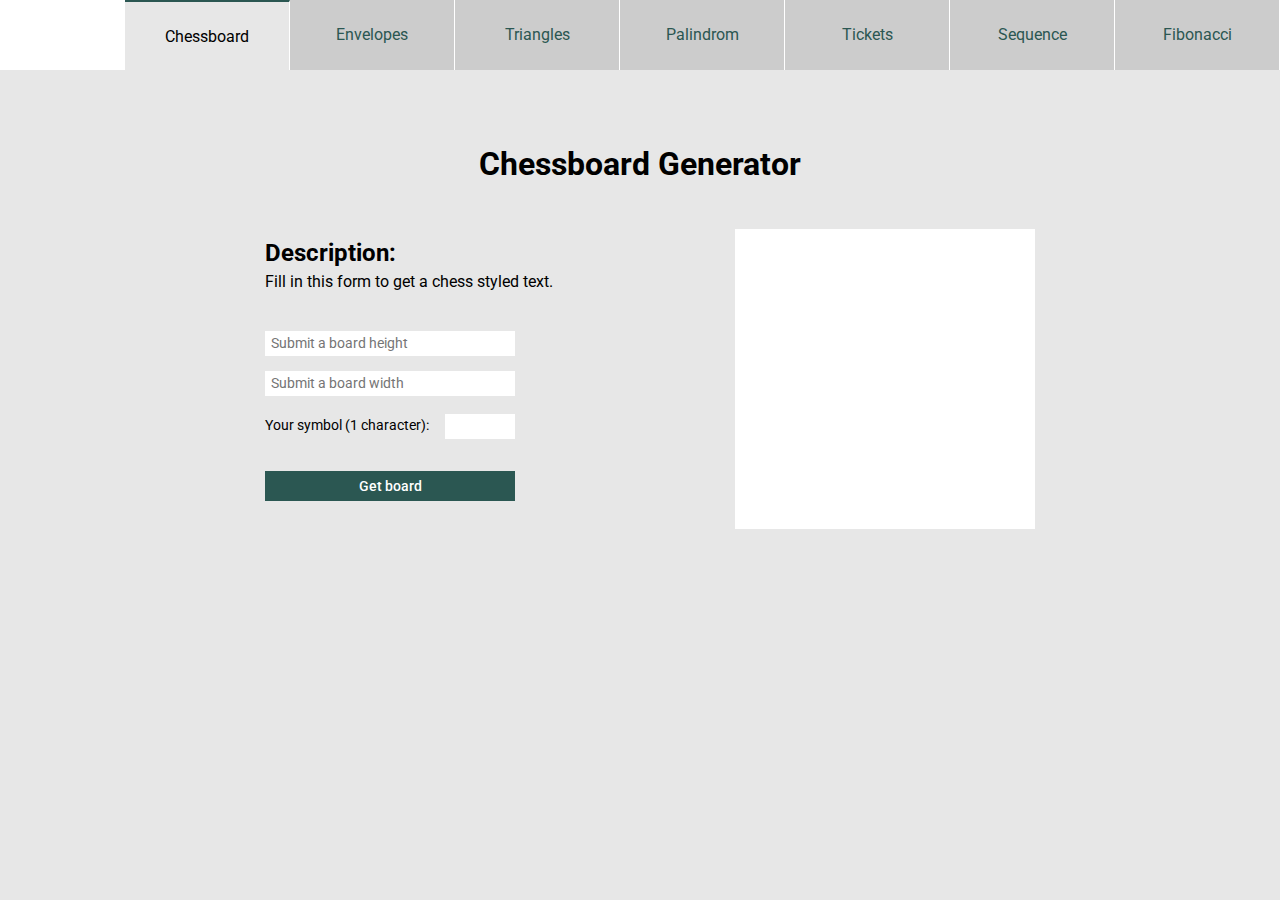
<file: demo1/index.html>
<!DOCTYPE html>
<html lang="en">
<head>
    <meta charset="UTF-8">
    <meta name="viewport" content="width=device-width, initial-scale=1.0">
    <link rel="preconnect" href="https://fonts.gstatic.com">
    <link href="https://fonts.googleapis.com/css2?family=Roboto:wght@300&display=swap" rel="stylesheet">
    <link rel="stylesheet" href="css/style.css">
    <title>Demo</title>
</head>
<body>
<nav>
    <ul class='tabs'>
        <li id='task1' class='active'>Chessboard</li>
        <li id='task2'>Envelopes</li>
        <li id='task3'>Triangles</li>
        <li id='task4'>Palindrom</li>
        <li id='task5'>Tickets</li>
        <li id='task6'>Sequence</li>
        <li id='task7'>Fibonacci</li>
    </ul>
</nav>
<main>
    <div data-id='task1' class='task'>  
        <h1 class='title'>Chessboard Generator</h1>
        <div class="content">
            <div class="input-container">
                <div class="desc-container">
                    <h2>Description:</h2>
                    <p class="desc pad20">Fill in this form to get a chess styled text.</p>
                </div>
                <div>
                    <input type="number" name="height" placeholder="Submit a board height" class='wide-field' step='1'>
                    <input type="number" name="width" placeholder="Submit a board width" class='wide-field' step='1'>
                    <div class='wide-field line-labeled-field'>
                        <label for="symbolTask1">Your symbol (1 character):</label>
                        <input type="text" id="symbolTask1" name="symbol">   
                    </div>
                    <button data-id='task1' class="submit">Get board</button>
                </div>
            </div> 
            <div class="output-field">
                <pre class="output"></pre>
            </div>
        </div>
    </div>   

    <!-- Task2 -->
    <div data-id='task2' class='hide task'>  
        <h1 class='title'>Envelope analyzer</h1>
        <div class="content">
            <div class="input-container">
                <div class="desc-container">
                    <h2>Description:</h2>
                    <p class="desc pad20">Compare two envelopes using this form. Simply submit the length of envelopes' sides</p>
                </div>
                <div>
                    <div class="pad10 inputObj"><h4>Envelope 1</h4>
                        <input type="text" name="a" placeholder="First side" class="small-field">
                        <span>X</span>
                        <input type="text" name="b" placeholder="Second side" class="small-field">                
                    </div>
                    <div class='inputObj'>
                        <h4>Envelope 2</h4>
                        <input type="text" name="c" placeholder="First side" class="small-field">
                        <span>X</span>
                        <input type="text" name="d" placeholder="Second side"class="small-field">                
                    </div>
                    <button data-id='task2' class="submit">Compare</button>
                </div>
            </div>
            <div class="output-field">
                <div class="output"></div>
            </div>
        </div>
    </div>
   
    <!-- Task 3 -->
    <div data-id='task3' class='hide task'>  
        <h1 class='title'>Triangles</h1>
        <div class="content">
            <div class="input-container">
                <div class="desc-container">
                    <h2>Description:</h2>
                    <p class="desc pad20">Compare two Triangles</p>
                </div>
                <div>
                    <div class="pad20 inputObj"><h4>Triangle data:</h4>
                        <input type="text" name="vertices"  placeholder="Name your veltices" value="ABC" class='wide-field'>
                        <input type="text" name="side1"  placeholder="side 1" class='xs-field'> X
                        <input type="text" name="side2"  placeholder="side 2" class='xs-field'> X
                        <input type="text" name="side3"  placeholder="side 3" class='xs-field'>                
                    </div>
                    <div class='pad20 inputObj'>
                        <h4>Triangle data:</h4>
                        <input type="text" name="vertices"  placeholder="Name your veltices" value="DEF" class='wide-field'>
                        <input type="text" name="side1"  placeholder="side 1" class='xs-field'> X
                        <input type="text" name="side2"  placeholder="side 2" class='xs-field'> X
                        <input type="text" name="side3"  placeholder="side 3" class='xs-field'>                  
                    </div>
                    <button class="add">Add Triangle</button>

                    <button data-id='task3' class="submit">Compare</button>
                </div>
            </div>
            <div class="output-field">
                <div class="output"></div>
            </div>
        </div>
    </div>
    <!-- Task 4 -->
    <div data-id='task4' class='hide task'>  
        <h1 class='title'>Palindrom</h1>
        <div class="content">
            <div class="input-container">
                <div class="desc-container">
                    <h2>Description:</h2>
                    <p class="desc pad20">Check if a number is a palindrom.</p>
                </div>
                <div>
                    <input type="text" name="num"  placeholder="Submit your number" class='wide-field'>
                    <button data-id='task4' class="submit">Get palindrom</button>
                </div>
            </div>
            <div class="output-field">
                <div class="output"></div>
            </div>
        </div>
    </div>

    <!-- Task 5 -->
    <div data-id='task5' class='hide task'>  
        <h1 class='title'>Lucky tickets</h1>
        <div class="content">
            <div class="input-container">
                <div class="desc-container">
                    <h2>Description:</h2>
                    <p class="desc pad20">Find out how many lucky tickets are in your range.</p>
                </div>
                <div>
                    <input class="wide-field" type="text" name="min" placeholder="First number of range">
                    <input class="wide-field" type="text" name="max" placeholder="Last number of range">
                    <button data-id='task5' class="submit">Count lucky tickets</button>
                </div>
            </div>
            <div class="output-field">
                <div class="output"></div>
            </div>
        </div>
    </div>

    <!-- Task 6 -->
    <div data-id='task6' class='hide task'>  
        <h1 class='title'>Sequence</h1>
        <div class="content">
            <div class="input-container">
                <div class="desc-container">
                    <h2>Description:</h2>
                    <p class="desc pad20">Get the range of numbers, which squares are not less than your provided number.</p>
                </div>
                <div>
                    <input class="wide-field" type="number" name="length" placeholder="Sequence length">
                    <input class="wide-field" type="text" name="min" placeholder="Min number²">
                    <button data-id='task6' class="submit">Get sequence</button>
                </div>
            </div>
            <div class="output-field">
                <div class="output"></div>
            </div>
        </div>
    </div>      

    <!-- Task 7 -->
    <div data-id='task7' class='hide task'>  
        <h1 class='title'>Fibonacci Sequence</h1>
        <div class="content">
            <div class="input-container">
                <div class="desc-container">
                    <h2>Description:</h2>
                    <p class="desc pad20">Get Fibonacci sequence within your range OR all Fibonacci numbers of specified length</p>
                </div>
                <div>
                    <div class="pad10">
                        <p class='line-labeled-field'>Specify the range for the sequence</p>
                        <input class="small-field" type="text" name="min" placeholder="Start">
                        <span> X </span>
                        <input class="small-field" type="text" name="max" placeholder="End">
                    </div>
                    <div class='line-labeled-field'>OR</div>
                    <div class="wide-field line-labeled-field">
                        <label for="lengthTask7">Desired length of numbers:</label><input type="text" name="length" id="lengthTask7">
                    </div>
                    <button data-id='task7' class="submit">Submit</button>
                </div>
            </div>
            <div class="output-field">
                <div class="output"></div>
            </div>
        </div>
    </div>


        </div>

    </div>

</main>




    <script src='js/main.js' type='module'></script>
</body>
</html>
</file>
<file: demo1/css/style.css>
* {
    margin: 0;
    padding: 0;
    box-sizing: border-box;
}

body {
    font-family: 'Roboto', sans-serif;
    background: #e7e7e7;
    line-height: 1.8rem;
}

/* Utilities */
.hide {display: none; }
.pad10 { padding-bottom: 10px; }
.pad20 { padding-bottom: 20px; }
.small-field { width: 115px; }
.xs-field { width: 70px; margin-top: 10px; }
.wide-field{
    width: 250px;
    margin-top: 15px;
    display: block;
}
.line-labeled-field {
    display: flex;
    align-items: center;
    font-size: 0.9rem;
    height: 30px;
    justify-content: space-between;
}
.line-labeled-field input{
    width: 70px;
}

/* Tabs styles */
nav ul { 
    list-style: none; 
    display: flex;
    justify-content: flex-end;
    background-color: #fff;
}
nav ul li {
    display: block;
    width: 165px;
    background-color:#cccccc;
    text-align: center;
    height: 70px;
    line-height: 70px;
    color: #2b5752;
    /* font-weight: 700; */
    cursor: pointer;
    border-right: 1px solid #fff;
    overflow: hidden;
    /* font-size: 14px; */
}

.tabs .active {
    background-color: #e7e7e7;
    color: #000;
    border-top: 2px solid #2b5752;
}

/* nav ul li:first-child { border-radius: 10em 0.5em/20em 0 0; } */

/* Task styles */
main {
    padding-top: 60px;
}
.title {
    text-align: center;
    margin-top: 20px;
}

.content {
    display: flex;
    align-items: flex-start;
    justify-content: space-around;
    padding: 40px;
    width: 1000px;
    margin: 0 auto;
}

.input-container {
    padding: 20px;
    width: 360px;
}

form {
    margin: 0 auto;
    font-size: 0.9rem;
}

.appendOR {
    position: relative;
}

.appendOR::before{
    content: '―― OR ――';
    width: 100%;
    text-align: center;
    position: absolute;
    top: -20px;
}

input {
    border: 0.5px solid #fff;
    height: 25px;
    padding: 5px;
    outline: none;
    font-family: 'Roboto', sans-serif;
    font-size: 0.9rem;
}

input:focus {
    border: 0.5px solid #2b5752;
}

button {
    background-color: #2b5752;
    border: 1px solid #2b5752;
    color: #fff;
    outline: none;
    height: 30px;
    padding: 5px 10px;
    margin-top: 30px;
    width: 250px;
    font-family: 'Roboto', sans-serif;
    font-weight: 500;
    font-size: 0.9rem;
    text-align: center;
}

button:hover{
    background-color: #237d74;
}
.add {
    background-color: #485755;
}
.output-field {
    margin-top: 10px;
    background-color: #fff;
    width: 300px;
    height: 300px;
    overflow: scroll;
}

.output {
    padding: 10px;
    text-align: center;
    max-width: 100%;
    
}
</file>
